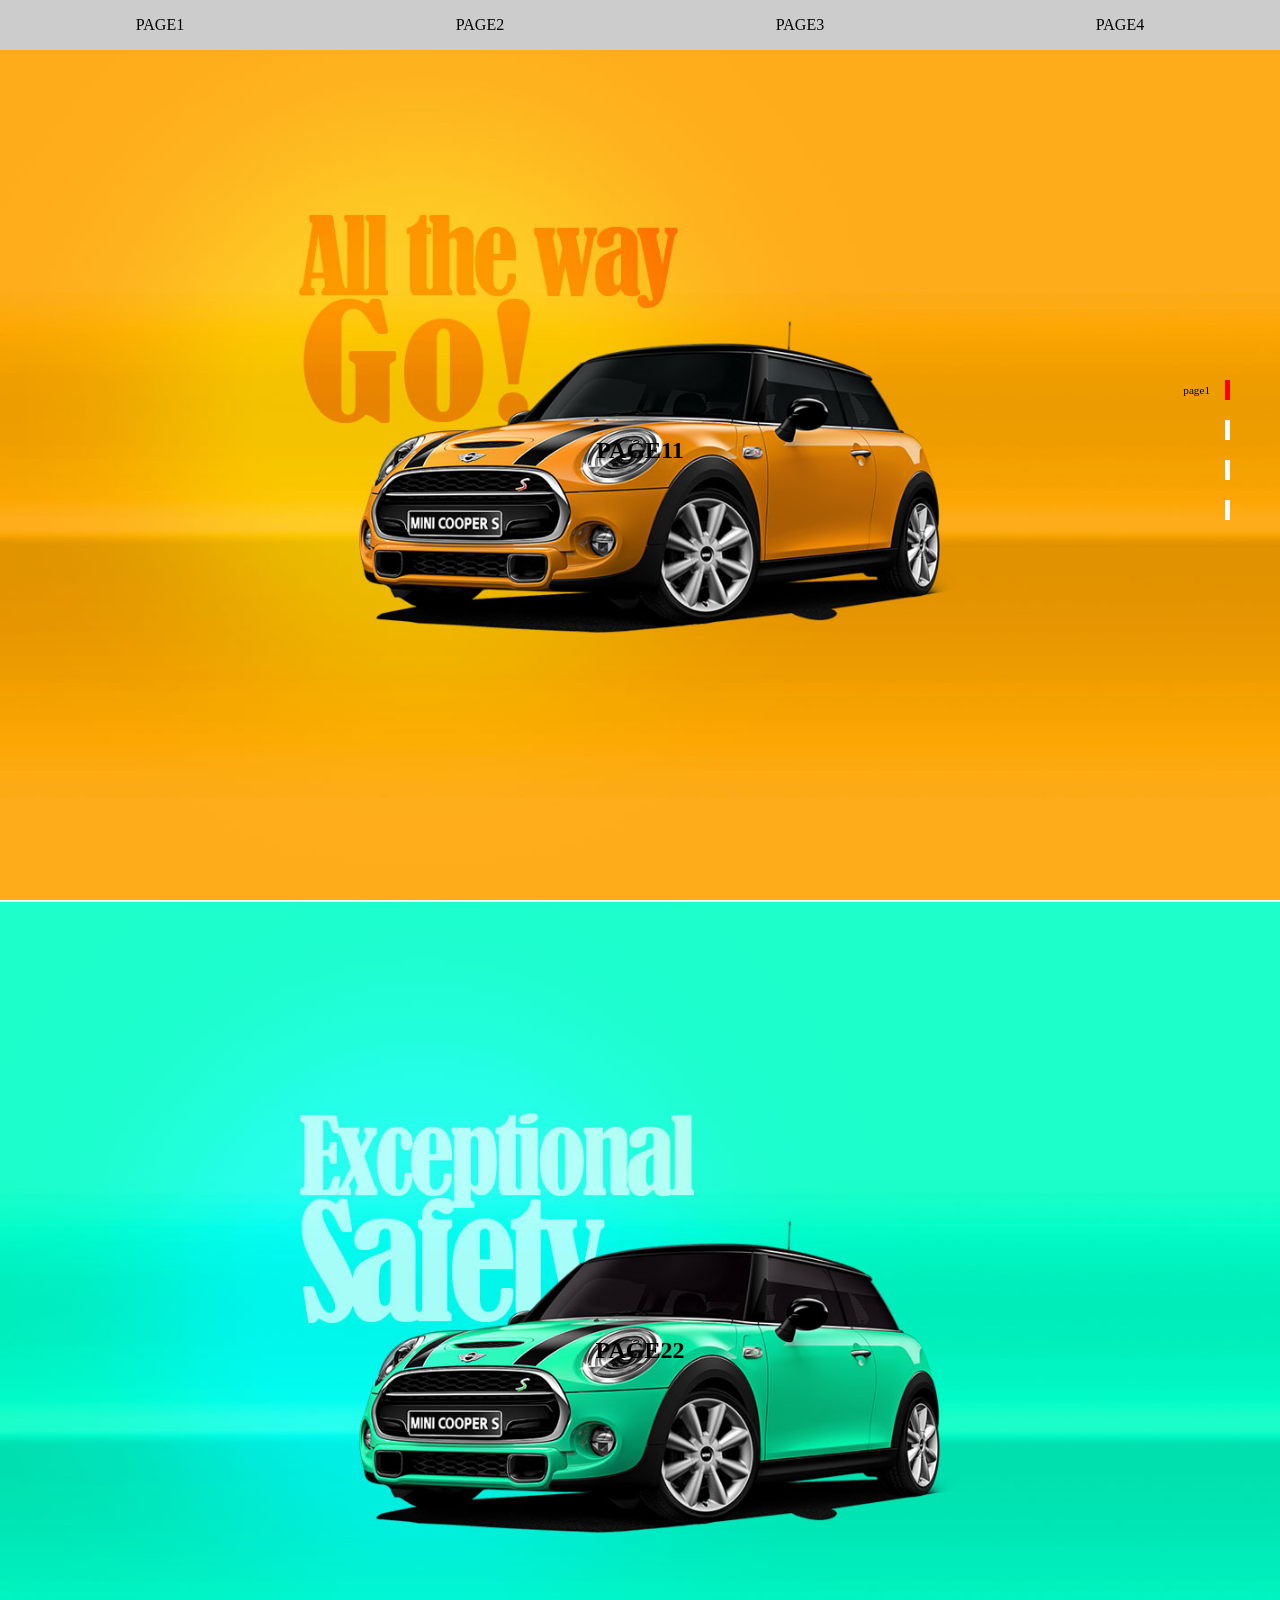
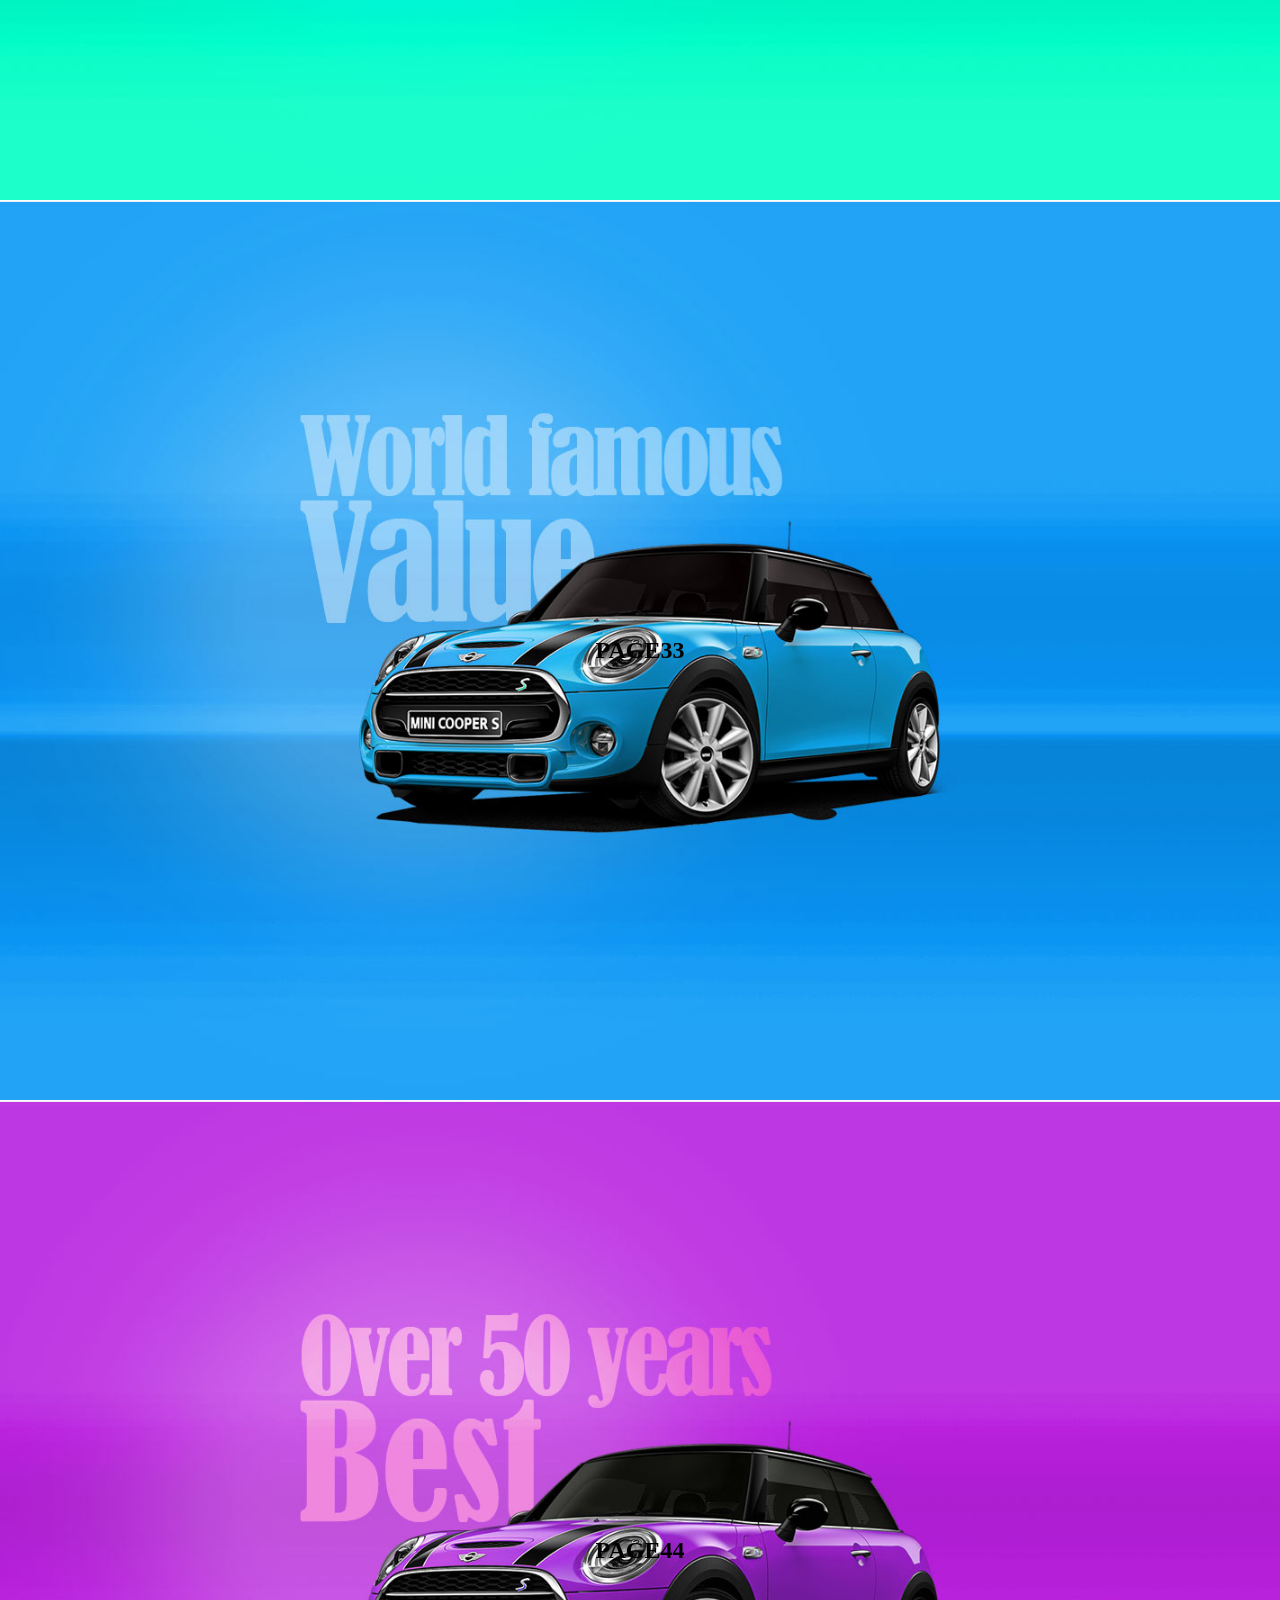
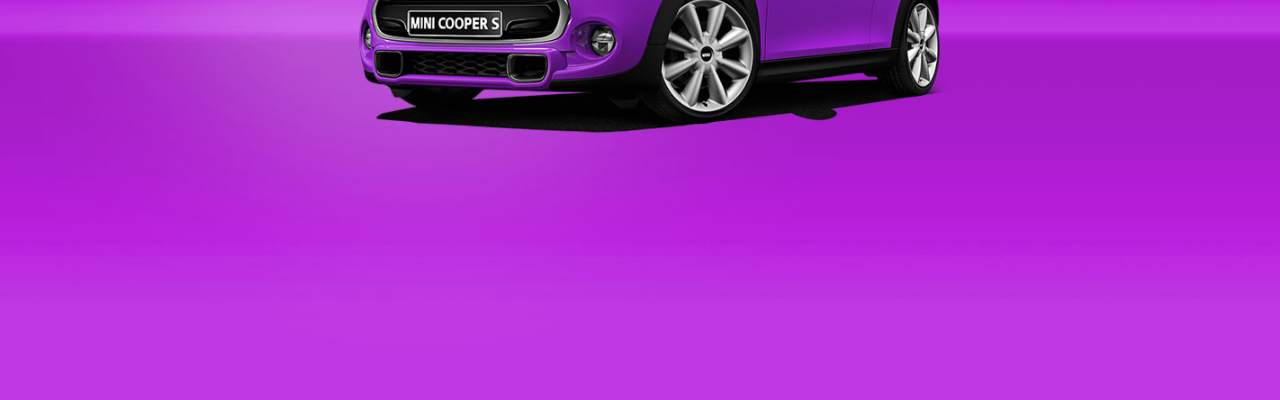
<file: index.html>
<!doctype html>
<html lang="en">
  <head>
    <meta charset="UTF-8" />
    <meta name="viewport" content="width=device-width, initial-scale=1.0" />
    <title>Document</title>
    <script src="js/jquery-4.0.0.min.js"></script>
    <style>
      * {
        margin: 0px;
        padding: 0px;
        box-sizing: border-box;
      }
      ul {
        list-style: none;
      }
      a {
        color: inherit;
        text-decoration: inherit;
      }

      /*header*/
      header {
        background-color: #ccc;
        position: fixed;
        width: 100%;
      }
      header ul {
        display: flex;
        justify-content: space-between;
        align-items: center;
        text-align: center;
      }
      header ul li {
        width: calc(100% / 4);
      }
      header ul li a {
        width: 100%;
        padding: 1rem 0px;
        display: inline-block;
      }
      header ul li:hover {
        background-color: #000;
        color: #fff;
      }

      /*container*/
      #container {
        width: 100%;
        height: 100vh;
      }
      #container section {
        width: 100%;
        height: 100%;
        background-repeat: no-repeat;
        background-position: center;
        background-size: cover;
      }
      .page1 {
        background-image: url(img/pic11.jpg);
      }
      .page2 {
        background-image: url(img/pic22.jpg);
      }
      .page3 {
        background-image: url(img/pic33.jpg);
      }
      .page4 {
        background-image: url(img/pic44.jpg);
      }
      #container h2 {
        display: flex;
        justify-content: center;
        align-items: center;
        height: 100%;
      }

      /*navi*/
      #navi {
        position: fixed;
        right: 50px;
        top: 50%;
        transform: translateY(-50%);
        /* border: 1px solid red; */
      }
      #navi li {
        width: 5px;
        height: 20px;
        background-color: #fff;
        margin-bottom: 20px;
        position: relative;
        /* border: 1px solid red; */
      }
      #navi li:last-child {
        margin-bottom: 0px;
      }
      #navi li.on {
        background-color: red;
      }
      #navi li span {
        font-size: 0.7rem;
        position: absolute;
        right: 20px;
        top: 50%;
        transform: translateY(-50%);
        display: none;
      }
      #navi li.on span {
        display: block;
      }
    </style>
  </head>
  <body>
    <header>
      <ul>
        <li><a href="#">PAGE1</a></li>
        <li><a href="#">PAGE2</a></li>
        <li><a href="#">PAGE3</a></li>
        <li><a href="#">PAGE4</a></li>
      </ul>
    </header>
    <div id="container">
      <section class="page1"><h2>PAGE11</h2></section>
      <section class="page2"><h2>PAGE22</h2></section>
      <section class="page3"><h2>PAGE33</h2></section>
      <section class="page4"><h2>PAGE44</h2></section>
    </div>

    <ul id="navi">
      <li class="on"><span>page1</span></li>
      <li><span>page2</span></li>
      <li><span>page3</span></li>
      <li><span>page4</span></li>
    </ul>

    <script>
      $("header li").on("click", function () {
        //   let  page1 = $(".page1").offset().top;
        //     console.log(page1);
        //    let page2 = $(".page2").offset().top;
        //     console.log(page2);
        //   let  page3 = $(".page3").offset().top;
        //     console.log(page3);
        //   let  page4 = $(".page4").offset().top;
        //     console.log(page4);
        let i = $(this).index();
        // console.log(i);
        let target = $("section").eq(i).offset().top;
        // console.log(target);

        $("html, body").stop().animate({ scrollTop: target });

        $("#navi li").removeClass("on");
        $("#navi li").eq(i).addClass("on");
      });

      $("#navi li").on("click", function () {
        let i = $(this).index();
        console.log(i);
        let target = $("section").eq(i).offset().top;
        // console.log(target);

        $("html, body").stop().animate({ scrollTop: target });

        $("#navi li").removeClass("on");
        $("#navi li").eq(i).addClass("on");
      });
    </script>
  </body>
</html>
</file>
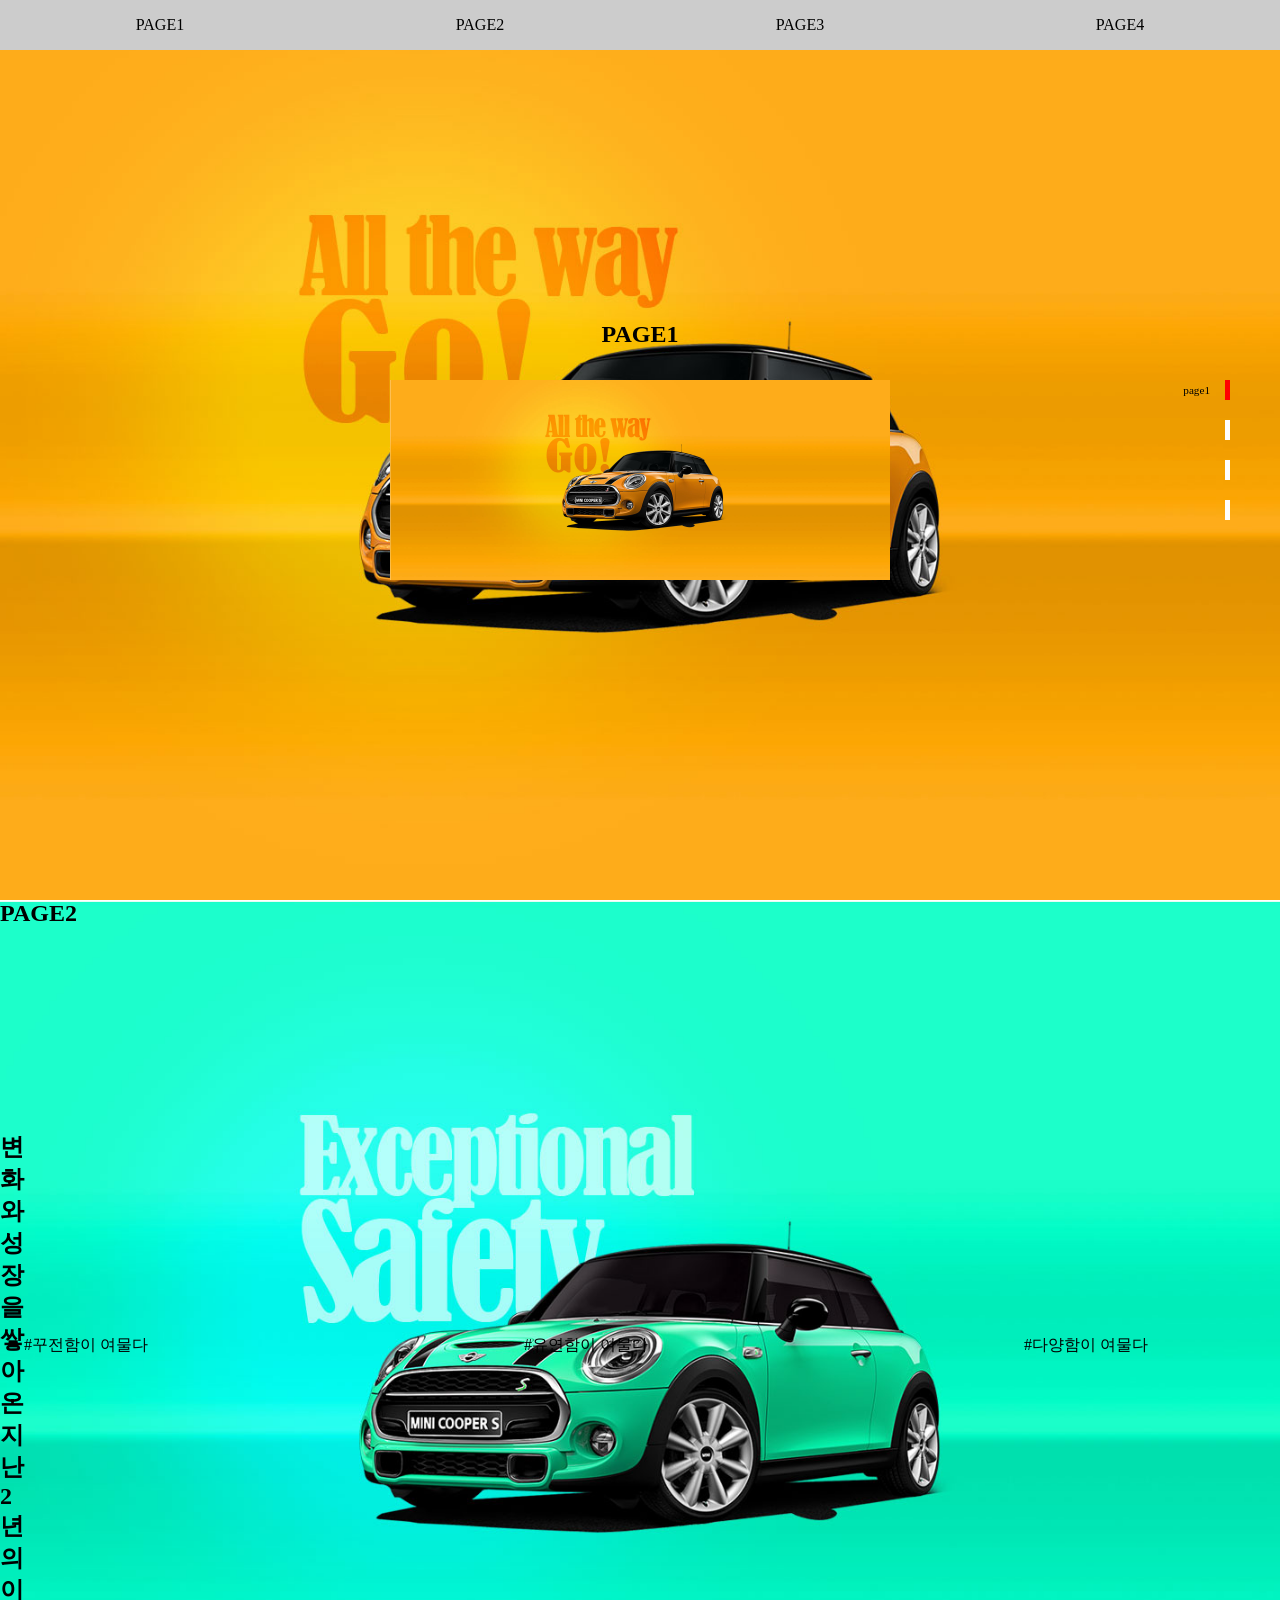
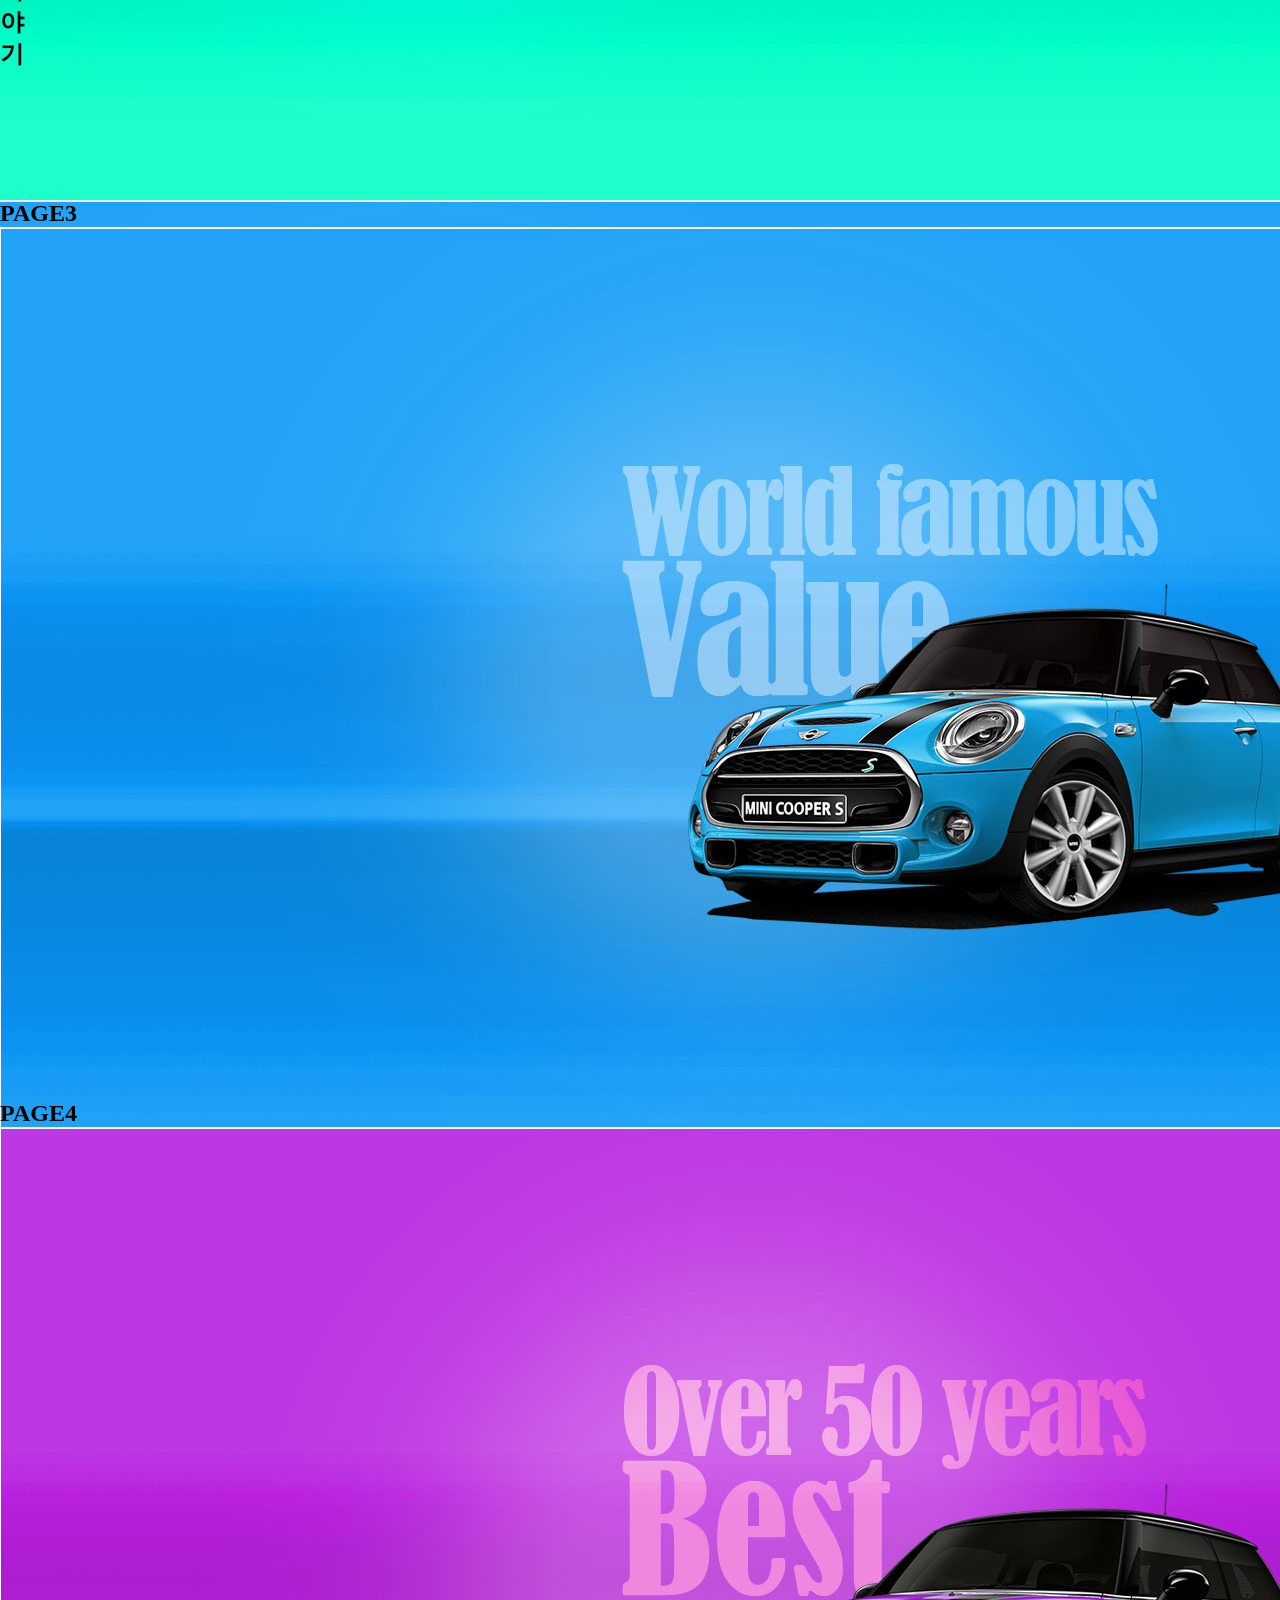
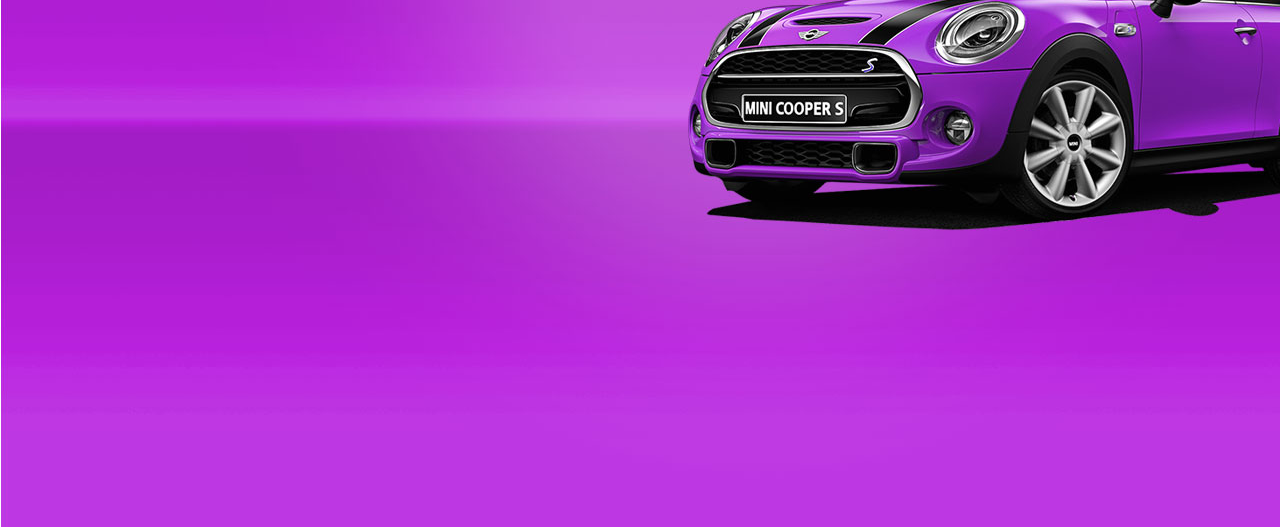
<file: index2.html>
<!doctype html>
<html lang="en">
  <head>
    <meta charset="UTF-8" />
    <meta name="viewport" content="width=device-width, initial-scale=1.0" />
    <title>Document</title>
    <script src="js/jquery-4.0.0.min.js"></script>
    <style>
      * {
        margin: 0px;
        padding: 0px;
      }
      ul {
        list-style: none;
      }
      a {
        color: inherit;
        text-decoration: inherit;
      }

      /*header*/
      header {
        background-color: #ccc;
        position: fixed;
        width: 100%;
      }
      header ul {
        display: flex;
        justify-content: space-between;
        align-items: center;
        text-align: center;
      }
      header ul li {
        width: calc(100% / 4);
      }
      header ul li a {
        width: 100%;
        padding: 1rem 0px;
        display: inline-block;
      }
      header ul li:hover {
        background-color: #000;
        color: #fff;
      }

      /*container*/
      #container {
        width: 100%;
        height: 100vh;
      }
      #container section {
        width: 100%;
        height: 100%;
        background-repeat: no-repeat;
        background-position: center;
        background-size: cover;
      }
      .page1 {
        background-image: url(img/pic11.jpg);
      }
      .page2 {
        background-image: url(img/pic22.jpg);
      }
      .page3 {
        background-image: url(img/pic33.jpg);
      }
      .page4 {
        background-image: url(img/pic44.jpg);
      }
      #container .page2 ul {
        display: flex;
        z-index: 10;
      }
      /* #container h2 {
        display: flex;
        justify-content: center;
        align-items: center;
        height: 100%;
      } */

      /*navi*/
      #navi {
        position: fixed;
        right: 50px;
        top: 50%;
        transform: translateY(-50%);
        /* border: 1px solid red; */
      }
      #navi li {
        width: 5px;
        height: 20px;
        background-color: #fff;
        margin-bottom: 20px;
        position: relative;
        /* border: 1px solid red; */
      }
      #navi li:last-child {
        margin-bottom: 0px;
      }
      #navi li.on {
        background-color: red;
      }
      #navi li span {
        font-size: 0.7rem;
        position: absolute;
        right: 20px;
        top: 50%;
        transform: translateY(-50%);
        display: none;
      }
      #navi li.on span {
        display: block;
      }
      /*page1*/
      .page1 div {
        display: flex;
        justify-content: center;
        align-items: center;
        flex-direction: column;
        height: 100%;
      }
      .page1 h2 {
        margin-bottom: 2rem;
        transform: translateY(100px);
        opacity: 0;
        transition: 0.5s;
      }
      .page1 img {
        width: 500px;
        height: 200px;
        object-fit: cover;
        transform: translateY(100px);
        opacity: 0;
        transition: 0.5s;
        transition-delay: 0.4s;
      }
      /*page1  움직임*/
      .page1.on h2 {
        margin-bottom: 2rem;
        transform: translateY(0px);
        opacity: 1;
      }
      .page1.on img {
        transform: translateY(0px);
        opacity: 1;
      }

      /*page2*/
      .page2 img {
        width: 500px;
        height: 200px;
        object-fit: cover;
        transform: translateY(100px);
        opacity: 0;
        transition: 0.5s;
        transition-delay: 0.4s;
      }
    </style>
  </head>
  <body>
    <header>
      <ul>
        <li><a href="#">PAGE1</a></li>
        <li><a href="#">PAGE2</a></li>
        <li><a href="#">PAGE3</a></li>
        <li><a href="#">PAGE4</a></li>
      </ul>
    </header>
    <div id="container">
      <section class="page1">
        <div>
          <h2>PAGE1</h2>
          <img src="img/pic11.jpg" alt="" />
        </div>
      </section>
      <section class="page2">
        <div>
          <h2>PAGE2</h2>
          <img src="img/pic22.jpg" alt="" />
          <ul>
            <h2>변화와 성장을 쌓아온 지난 2년의 이야기</h2>
            <li>
              <img src="img/mc05_img01.png" />
              <p>#꾸전함이 여물다</p>
            </li>
            <li>
              <img src="img/mc05_img02.png" />
              <p>#유연함이 여물다</p>
            </li>
            <li>
              <img src="img/mc05_img03.png" />
              <p>#다양함이 여물다</p>
            </li>
          </ul>
        </div>
      </section>
      <section class="page3">
        <div>
          <h2>PAGE3</h2>
          <img src="img/pic33.jpg" alt="" />
        </div>
      </section>
      <section class="page4">
        <div>
          <h2>PAGE4</h2>
          <img src="img/pic44.jpg" alt="" />
        </div>
      </section>
    </div>

    <ul id="navi">
      <li class="on"><span>page1</span></li>
      <li><span>page2</span></li>
      <li><span>page3</span></li>
      <li><span>page4</span></li>
    </ul>

    <script>
      let page1 = $(".page1").offset().top;
      console.log(page1);
      let page2 = $(".page2").offset().top;
      console.log(page2);
      let page3 = $(".page3").offset().top;
      console.log(page3);
      let page4 = $(".page4").offset().top;
      console.log(page4);
      $("header li").on("click", function () {
        let i = $(this).index();
        // console.log(i);
        let target = $("section").eq(i).offset().top;
        // console.log(target);

        $("html, body").stop().animate({ scrollTop: target });

        $("#navi li").removeClass("on");
        $("#navi li").eq(i).addClass("on");
      });

      $("#navi li").on("click", function () {
        let i = $(this).index();
        console.log(i);
        let target = $("section").eq(i).offset().top;
        // console.log(target);

        $("html, body").stop().animate({ scrollTop: target });

        $("#navi li").removeClass("on");
        $("#navi li").eq(i).addClass("on");
      });

      $(window).on("scroll", function () {
        let scroll = $(window).scrollTop();
        console.log(scroll);
        base = -200;
        if (scroll >= page1 + base && scroll < page2 + base) {
          $("#navi li").removeClass("on");
          $("#navi li").eq(0).addClass("on");
          $("section").removeClass("on");
          $(".page1").addClass("on");
        } else if (scroll >= page2 + base && scroll < page3 + base) {
          $("#navi li").removeClass("on");
          $("#navi li").eq(1).addClass("on");
          $("section").removeClass("on");
          $(".page2").addClass("on");
        } else if (scroll >= page3 + base && scroll < page4 + base) {
          $("#navi li").removeClass("on");
          $("#navi li").eq(2).addClass("on");
          $("section").removeClass("on");
          $(".page3").addClass("on");
        } else if (scroll >= page4 && scroll < page4 + base) {
          $("#navi li").removeClass("on");
          $("#navi li").eq(3).addClass("on");
          $("section").removeClass("on");
          $(".page4").addClass("on");
        }
      });
    </script>
  </body>
</html>
</file>
